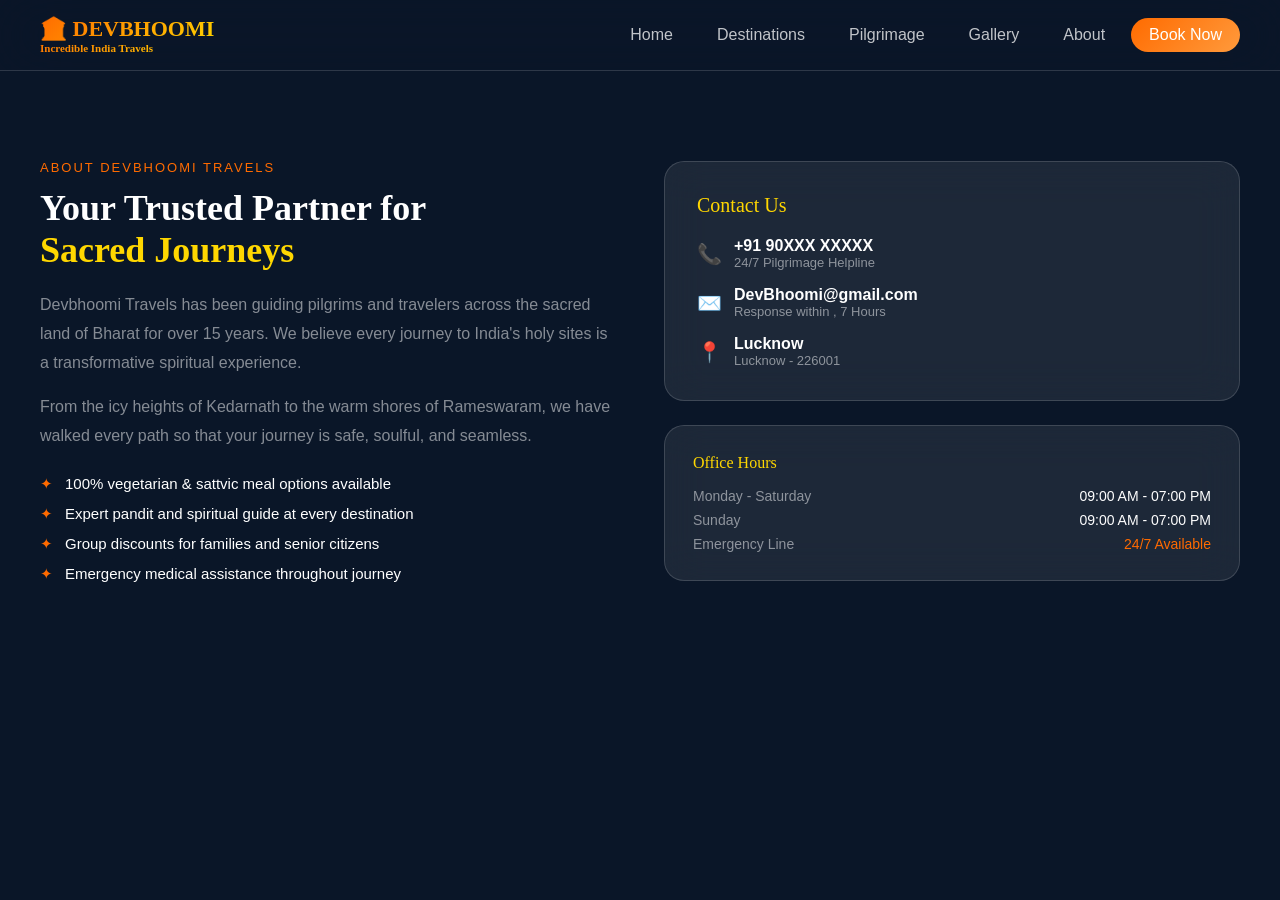
<file: about.html>
<!doctype html>
<html lang="en">
  <head>
    <meta charset="UTF-8" />
    <meta name="viewport" content="width=device-width, initial-scale=1.0" />
    <title>DevBhoomi | About</title>
    <link rel="stylesheet" href="style.css" />
    <script src="script.js"></script>
    <style>
      :root {
        --saffron: #ff6b00;
        --gold: #ffd700;
        --deep-blue: #0a1628;
        --glass: rgba(255, 255, 255, 0.08);
        --glass-border: rgba(255, 255, 255, 0.15);
        --text-primary: #ffffff;
        --text-muted: rgba(255, 255, 255, 0.5);
      }

      * {
        margin: 0;
        padding: 0;
        box-sizing: border-box;
      }

      body {
        font-family: "Nunito", sans-serif;
        background: var(--deep-blue);
        color: var(--text-primary);
      }

      .page {
        display: none;
        padding-top: 80px;
      }

      .page.active {
        display: block;
      }

      .section {
        padding: 80px 40px;
      }

      .glass {
        background: var(--glass);
        backdrop-filter: blur(20px);
        border: 1px solid var(--glass-border);
        border-radius: 20px;
      }

      .about-grid {
        display: grid;
        grid-template-columns: 1fr 1fr;
        gap: 48px;
        align-items: center;
      }

      .about-text h2 {
        font-family: "Cinzel", serif;
        font-size: 36px;
        margin-bottom: 20px;
      }

      .about-text p {
        color: var(--text-muted);
        line-height: 1.8;
        margin-bottom: 16px;
      }

      .feature-list {
        list-style: none;
        display: flex;
        flex-direction: column;
        gap: 12px;
        margin-top: 24px;
      }

      .feature-list li {
        display: flex;
        align-items: center;
        gap: 12px;
        font-size: 15px;
      }

      .feature-list li::before {
        content: "✦";
        color: var(--saffron);
      }

      @media (max-width: 768px) {
        .section {
          padding: 60px 20px;
        }

        .about-grid {
          grid-template-columns: 1fr;
        }
      }
    </style>
  </head>
  <body>
    <nav>
      <div class="nav-logo" onclick="showPage('home')">
        🏛️ DEVBHOOMI
        <span>Incredible India Travels</span>
      </div>
      <div class="nav-links">
        <a href="index.html" class="nav-btn"> Home </a>
        <a href="destination.html" class="nav-btn"> Destinations </a>
        <a href="pilgrimage.html" class="nav-btn"> Pilgrimage </a>
        <a href="gallery.html" class="nav-btn"> Gallery </a>
        <a href="about.html" class="nav-btn"> About </a>
        <a href="form.html" class="nav-btn cta"> Book Now </a>
      </div>
    </nav>

    <div id="page-about" class="page active">
      <div class="section">
        <div class="about-grid">
          <div class="about-text">
            <div
              style="
                color: var(--saffron);
                font-size: 13px;
                letter-spacing: 2px;
                margin-bottom: 12px;
              "
            >
              ABOUT DEVBHOOMI TRAVELS
            </div>
            <h2
              style="
                font-family: &quot;Cinzel&quot;, serif;
                font-size: 36px;
                margin-bottom: 20px;
                color: white;
              "
            >
              Your Trusted Partner for<br /><span style="color: var(--gold)"
                >Sacred Journeys</span
              >
            </h2>
            <p
              style="
                color: var(--text-muted);
                line-height: 1.8;
                margin-bottom: 16px;
              "
            >
              Devbhoomi Travels has been guiding pilgrims and travelers across
              the sacred land of Bharat for over 15 years. We believe every
              journey to India's holy sites is a transformative spiritual
              experience.
            </p>
            <p
              style="
                color: var(--text-muted);
                line-height: 1.8;
                margin-bottom: 16px;
              "
            >
              From the icy heights of Kedarnath to the warm shores of
              Rameswaram, we have walked every path so that your journey is
              safe, soulful, and seamless.
            </p>
            <ul class="feature-list">
              <li>100% vegetarian & sattvic meal options available</li>
              <li>Expert pandit and spiritual guide at every destination</li>
              <li>Group discounts for families and senior citizens</li>
              <li>Emergency medical assistance throughout journey</li>
            </ul>
          </div>
          <div>
            <div class="glass" style="padding: 32px; margin-bottom: 24px">
              <div
                style="
                  font-family: &quot;Cinzel&quot;, serif;
                  font-size: 20px;
                  margin-bottom: 20px;
                  color: var(--gold);
                "
              >
                Contact Us
              </div>
              <div style="display: flex; flex-direction: column; gap: 16px">
                <div style="display: flex; gap: 12px; align-items: center">
                  <span style="font-size: 20px">📞</span>
                  <div>
                    <div style="font-weight: 600">+91 90XXX XXXXX</div>
                    <div style="font-size: 13px; color: var(--text-muted)">
                      24/7 Pilgrimage Helpline
                    </div>
                  </div>
                </div>
                <div style="display: flex; gap: 12px; align-items: center">
                  <span style="font-size: 20px">✉️</span>
                  <div>
                    <div style="font-weight: 600">DevBhoomi@gmail.com</div>
                    <div style="font-size: 13px; color: var(--text-muted)">
                      Response within , 7 Hours
                    </div>
                  </div>
                </div>
                <div style="display: flex; gap: 12px; align-items: center">
                  <span style="font-size: 20px">📍</span>
                  <div>
                    <div style="font-weight: 600">Lucknow</div>
                    <div style="font-size: 13px; color: var(--text-muted)">
                      Lucknow - 226001
                    </div>
                  </div>
                </div>
              </div>
            </div>
            <div class="glass" style="padding: 28px">
              <div
                style="
                  font-family: &quot;Cinzel&quot;, serif;
                  font-size: 16px;
                  margin-bottom: 16px;
                  color: var(--gold);
                "
              >
                Office Hours
              </div>
              <div
                style="
                  display: flex;
                  flex-direction: column;
                  gap: 8px;
                  font-size: 14px;
                  color: var(--text-muted);
                "
              >
                <div style="display: flex; justify-content: space-between">
                  <span>Monday - Saturday</span
                  ><span style="color: white">09:00 AM - 07:00 PM</span>
                </div>
                <div style="display: flex; justify-content: space-between">
                  <span>Sunday</span
                  ><span style="color: white">09:00 AM - 07:00 PM</span>
                </div>
                <div style="display: flex; justify-content: space-between">
                  <span>Emergency Line</span
                  ><span style="color: var(--saffron)">24/7 Available</span>
                </div>
              </div>
            </div>
          </div>
        </div>
      </div>
    </div>
  </body>
</html>
</file>
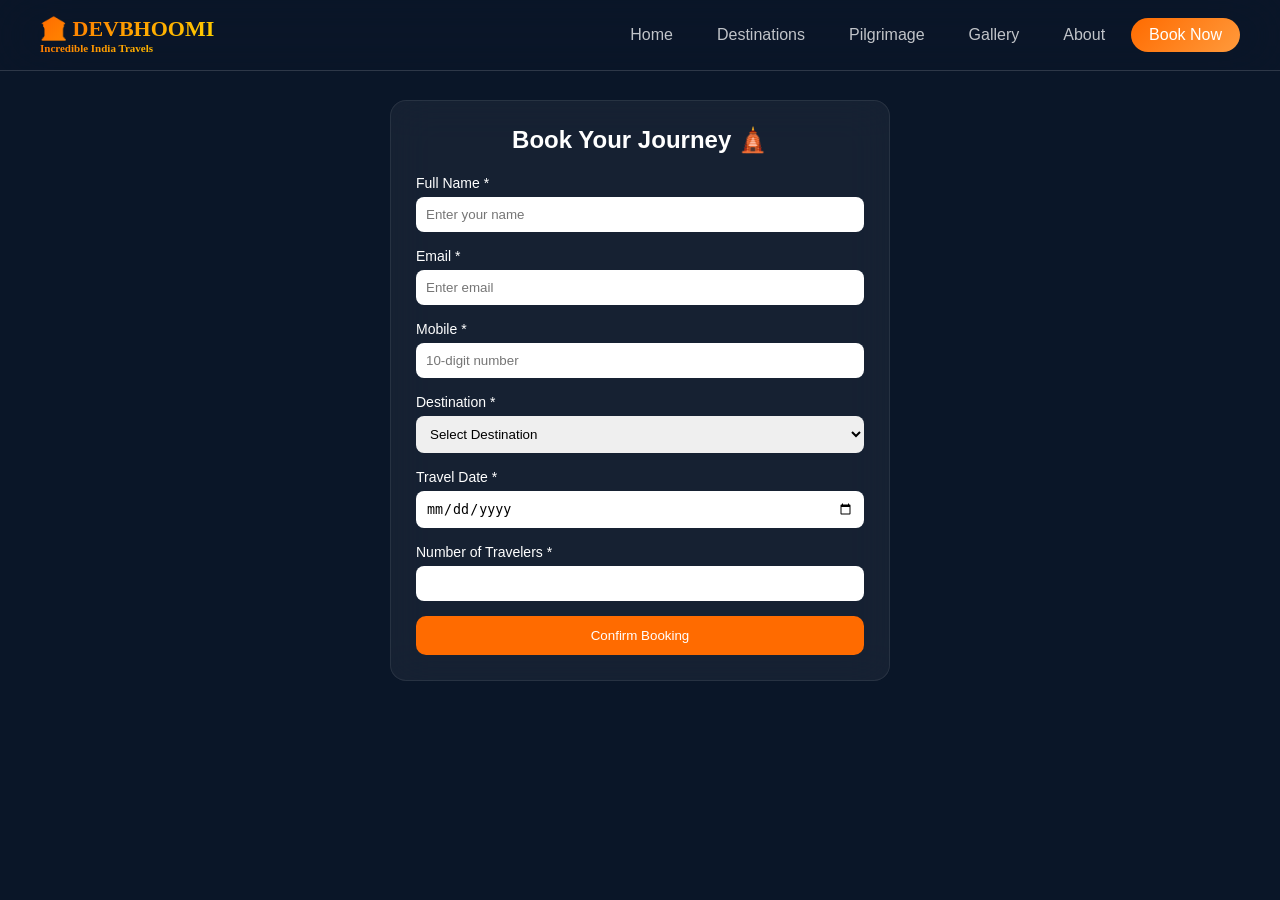
<file: form.html>
<!doctype html>
<html lang="en">

<head>
  <meta charset="UTF-8" />
  <meta name="viewport" content="width=device-width, initial-scale=1.0" />
  <title>DevBhoomi | Booking Form</title>
  <style>
    .booking-box {
      max-width: 500px;
      margin: 100px auto;
      padding: 25px;
      border-radius: 16px;
      background: rgba(255, 255, 255, 0.05);
      backdrop-filter: blur(20px);
      border: 1px solid rgba(255, 255, 255, 0.08);
    }

    .booking-box h2 {
      text-align: center;
      margin-bottom: 20px;
    }

    .input-group {
      margin-bottom: 15px;
    }

    label {
      font-size: 14px;
    }

    input,
    select {
      width: 100%;
      padding: 10px;
      border-radius: 8px;
      border: none;
      margin-top: 5px;
    }

    button {
      width: 100%;
      padding: 12px;
      background: #ff6b00;
      color: white;
      border: none;
      border-radius: 10px;
      cursor: pointer;
    }

    button:hover {
      background: #ff8533;
    }

    .error {
      color: red;
      font-size: 12px;
    }

    
    .success-box {
      position: fixed;
      inset: 0;
      display: flex;
      align-items: center;
      justify-content: center;
      background: rgba(0, 0, 0, 0.6);
      backdrop-filter: blur(8px);
      z-index: 2000;

      opacity: 0;
      pointer-events: none;
      transition: 0.3s;
    }

    .success-box.show {
      opacity: 1;
      pointer-events: all;
    }

    
    .ticket {
      width: 380px;
      padding: 24px;
      border-radius: 20px;
      background: linear-gradient(145deg, #0a1628, #0d2137);
      border: 1px solid rgba(255, 255, 255, 0.08);
      box-shadow: 0 25px 80px rgba(0, 0, 0, 0.6);
      color: white;
    }

    
    .ticket-header {
      text-align: center;
      margin-bottom: 20px;
    }

    .ticket-header h2 {
      font-size: 22px;
      margin-bottom: 6px;
    }

    .booking-id {
      font-size: 14px;
      color: #ff6b00;
      font-weight: 600;
    }

    
    .ticket-body {
      display: flex;
      flex-direction: column;
      gap: 10px;
    }

    .ticket-body .row {
      display: flex;
      justify-content: space-between;
      align-items: center;
      font-size: 14px;
      padding: 6px 0;
      border-bottom: 1px dashed rgba(255, 255, 255, 0.08);
    }

    .ticket-body .row span:first-child {
      color: rgba(255, 255, 255, 0.7);
    }

    
    .ticket-body hr {
      margin: 12px 0;
      border: none;
      border-top: 1px solid rgba(255, 255, 255, 0.15);
    }

    
    .ticket-footer {
      margin-top: 16px;
      padding-top: 10px;
      border-top: 2px solid rgba(255, 255, 255, 0.1);
      display: flex;
      justify-content: space-between;
      font-size: 18px;
      font-weight: 700;
    }

    
    .total-price {
      color: #ffd700;
      font-size: 20px;
    }

    
    .ticket button {
      width: 100%;
      margin-top: 18px;
      padding: 12px;
      border-radius: 12px;
      background: linear-gradient(135deg, #ff6b00, #ff8533);
      border: none;
      color: white;
      font-size: 15px;
      font-weight: 600;
      cursor: pointer;
      transition: 0.3s;
    }

    .ticket button:hover {
      transform: translateY(-2px);
      box-shadow: 0 8px 25px rgba(255, 107, 0, 0.4);
    }
  </style>
  <link rel="stylesheet" href="style.css" />

<body>
  <nav>
  <div class="nav-logo" onclick="showPage('home')">
    🏛️ DEVBHOOMI
    <span>Incredible India Travels</span>
  </div>
  <div class="nav-links">
    <a href="index.html" class="nav-btn"> Home </a>
    <a href="destination.html" class="nav-btn"> Destinations </a>  
    <a href="pilgrimage.html" class="nav-btn"> Pilgrimage </a>
    <a href="gallery.html" class="nav-btn"> Gallery </a>
    <a href="about.html" class="nav-btn"> About </a>
    <a href="form.html" class="nav-btn cta"> Book Now </a>
  </div>
</nav>
  <div class="booking-box">
    <h2>Book Your Journey 🛕</h2>

    <form id="bookingForm" onsubmit="event.preventDefault(); validateForm();">
      <div class="input-group">
        <label>Full Name *</label>
        <input type="text" id="name" placeholder="Enter your name" />
        <small class="error" id="err-name"></small>
      </div>

      <div class="input-group">
        <label>Email *</label>
        <input type="email" id="email" placeholder="Enter email" />
        <small class="error" id="err-email"></small>
      </div>

      <div class="input-group">
        <label>Mobile *</label>
        <input type="text" id="mobile" placeholder="10-digit number" maxlength="10"/>
        <small class="error" id="err-mobile"></small>
      </div>

      <div class="input-group">
        <label>Destination *</label>
        <select id="destination">
          <option value="">Select Destination</option>

          <option>Varanasi - Spiritual capital, Ganga Aarti - ₹8500</option>

          <option>Kedarnath - Jyotirlinga in Himalayas - ₹15000</option>

          <option>Vrindavan - Land of Radha Krishna - ₹7000</option>

          <option>Haridwar - Ganga Aarti at Har Ki Pauri - ₹8000</option>

          <option>Rishikesh - Yoga capital & retreats - ₹9000</option>

          <option>Ayodhya - Birthplace of Lord Ram - ₹8500</option>

          <option>
            Tirupati Balaji - Richest temple of Lord Venkateswara - ₹10000
          </option>

          <option>Rameshwaram - Jyotirlinga of Lord Shiva - ₹11000</option>

          <option>Somnath - First Jyotirlinga - ₹10200</option>

          <option>Dwarka - Kingdom of Lord Krishna - ₹11500</option>

          <option>Badrinath - Char Dham of Lord Vishnu - ₹14000</option>

          <option>Vaishno Devi - Holy cave temple - ₹9500</option>
        </select>
        <small class="error" id="err-dest"></small>
      </div>

      <div class="input-group">
        <label>Travel Date *</label>
        <input type="date" id="date" required min="2026-04-11" />
        <small class="error" id="err-date"></small>
      </div>

      <div class="input-group">
        <label>Number of Travelers *</label>
        <input type="number" id="people" min="1" max="50" />
        <small class="error" id="err-people"></small>
      </div>

      <button type="submit">Confirm Booking</button>
    </form>

    <div id="successBox" class="success-box">
      <div class="ticket">

        <div class="ticket-header">
          <h2>🎉 Booking Confirmed</h2>
          <div class="booking-id">#<span id="bookingId"></span></div>
        </div>

        <div class="ticket-body">
          <div class="row"><span>👤 Name</span><span id="s-name"></span></div>
          <div class="row"><span>📧 Email</span><span id="s-email"></span></div>
          <div class="row"><span>📱 Mobile</span><span id="s-mobile"></span></div>
          <div class="row"><span>📍 Destination</span><span id="s-dest"></span></div>
          <div class="row"><span>📅 Date</span><span id="s-date"></span></div>
          <div class="row"><span>👥 Travelers</span><span id="s-people"></span></div>
          <div class="row"><span>💰 Price / Person</span><span id="s-price"></span></div>

          <hr>

          <div class="row"><span>Subtotal</span><span id="s-subtotal"></span></div>
          <div class="row"><span>GST (7%)</span><span id="s-gst"></span></div>
        </div>

        <div class="ticket-footer">
          <div>Total</div>
          <div class="total-price" id="s-total"></div>
        </div>

        <button onclick="closeBox()">Close</button>

      </div>
    </div>
  </div>
</body>
<script src="script.js"></script>

</html>
</file>
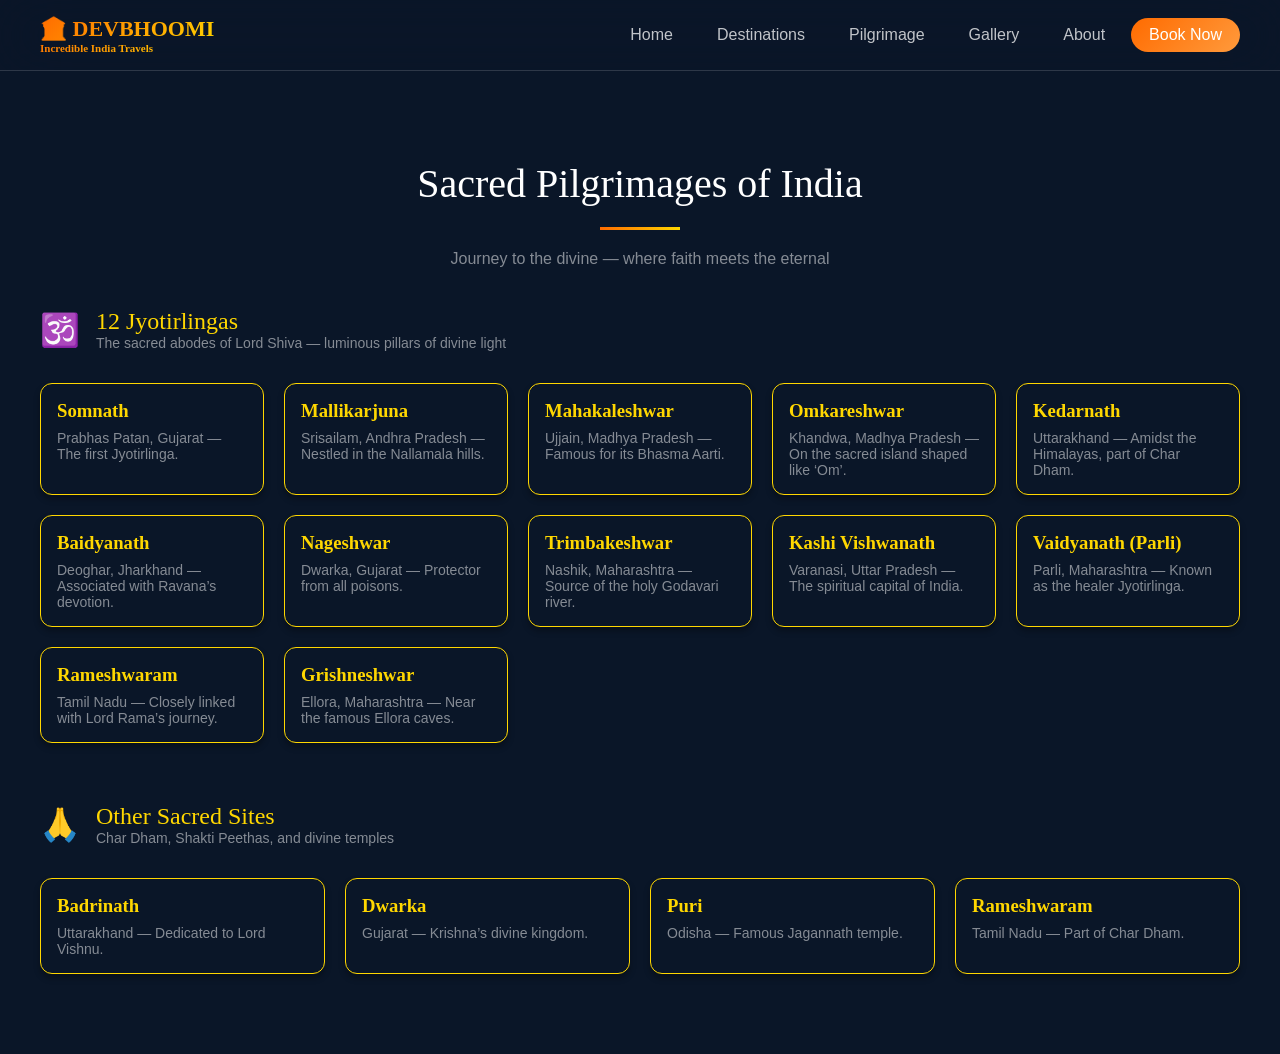
<file: pilgrimage.html>
<!doctype html>
<html lang="en">
  <head>
    <meta charset="UTF-8" />
    <meta name="viewport" content="width=device-width, initial-scale=1.0" />
    <title>DevBhoomi | Pilgrimage</title>
    <link rel="stylesheet" href="style.css" />
    <script src="script.js"></script>
  </head>
  <body>
    <nav>
      <div class="nav-logo" onclick="showPage('home')">
        🏛️ DEVBHOOMI
        <span>Incredible India Travels</span>
      </div>
      <div class="nav-links">
        <a href="index.html" class="nav-btn"> Home </a>
        <a href="destination.html" class="nav-btn"> Destinations </a>
        <a href="pilgrimage.html" class="nav-btn"> Pilgrimage </a>
        <a href="gallery.html" class="nav-btn"> Gallery </a>
        <a href="about.html" class="nav-btn"> About </a>
        <a href="form.html" class="nav-btn cta"> Book Now </a>
      </div>
    </nav>

    <div id="page-pilgrimage" class="page active">
      <div class="section">
        <div class="section-title">Sacred Pilgrimages of India</div>
        <div class="divider"></div>
        <div class="section-sub">
          Journey to the divine — where faith meets the eternal
        </div>

        <!-- Jyotirlingas Section -->
        <div style="margin-bottom: 60px">
          <div style="display: flex; align-items: center; gap: 16px; margin-bottom: 32px;">
            <div style="font-size: 32px">🕉️</div>
            <div>
              <div style="font-family: 'Cinzel', serif; font-size: 24px; color: var(--gold);">
                12 Jyotirlingas
              </div>
              <div style="color: var(--text-muted); font-size: 14px">
                The sacred abodes of Lord Shiva — luminous pillars of divine light
              </div>
            </div>
          </div>

          <div class="jyotirlinga-grid">
            <div class="jyotirlinga-box"><h3>Somnath</h3><p>Prabhas Patan, Gujarat — The first Jyotirlinga.</p></div>
            <div class="jyotirlinga-box"><h3>Mallikarjuna</h3><p>Srisailam, Andhra Pradesh — Nestled in the Nallamala hills.</p></div>
            <div class="jyotirlinga-box"><h3>Mahakaleshwar</h3><p>Ujjain, Madhya Pradesh — Famous for its Bhasma Aarti.</p></div>
            <div class="jyotirlinga-box"><h3>Omkareshwar</h3><p>Khandwa, Madhya Pradesh — On the sacred island shaped like ‘Om’.</p></div>
            <div class="jyotirlinga-box"><h3>Kedarnath</h3><p>Uttarakhand — Amidst the Himalayas, part of Char Dham.</p></div>
            <div class="jyotirlinga-box"><h3>Baidyanath</h3><p>Deoghar, Jharkhand — Associated with Ravana’s devotion.</p></div>
            <div class="jyotirlinga-box"><h3>Nageshwar</h3><p>Dwarka, Gujarat — Protector from all poisons.</p></div>
            <div class="jyotirlinga-box"><h3>Trimbakeshwar</h3><p>Nashik, Maharashtra — Source of the holy Godavari river.</p></div>
            <div class="jyotirlinga-box"><h3>Kashi Vishwanath</h3><p>Varanasi, Uttar Pradesh — The spiritual capital of India.</p></div>
            <div class="jyotirlinga-box"><h3>Vaidyanath (Parli)</h3><p>Parli, Maharashtra — Known as the healer Jyotirlinga.</p></div>
            <div class="jyotirlinga-box"><h3>Rameshwaram</h3><p>Tamil Nadu — Closely linked with Lord Rama’s journey.</p></div>
            <div class="jyotirlinga-box"><h3>Grishneshwar</h3><p>Ellora, Maharashtra — Near the famous Ellora caves.</p></div>
          </div>
        </div>

        <!-- Other Sacred Sites Section -->
        <div>
          <div style="display: flex; align-items: center; gap: 16px; margin-bottom: 32px;">
            <div style="font-size: 32px">🙏</div>
            <div>
              <div style="font-family: 'Cinzel', serif; font-size: 24px; color: var(--gold);">
                Other Sacred Sites
              </div>
              <div style="color: var(--text-muted); font-size: 14px">
                Char Dham, Shakti Peethas, and divine temples
              </div>
            </div>
          </div>
          <div class="jyotirlinga-grid" id="otherPilgrimageGrid">
            <div class="jyotirlinga-box"><h3>Badrinath</h3><p>Uttarakhand — Dedicated to Lord Vishnu.</p></div>
            <div class="jyotirlinga-box"><h3>Dwarka</h3><p>Gujarat — Krishna’s divine kingdom.</p></div>
            <div class="jyotirlinga-box"><h3>Puri</h3><p>Odisha — Famous Jagannath temple.</p></div>
            <div class="jyotirlinga-box"><h3>Rameshwaram</h3><p>Tamil Nadu — Part of Char Dham.</p></div>
          </div>
        </div>
      </div>
    </div>
  </body>
</html>
</file>
<file: style.css>
:root {
  --saffron: #ff6b00;
  --saffron-light: #ff9a3c;
  --gold: #ffd700;
  --deep-blue: #0a1628;
  --glass: rgba(255, 255, 255, 0.08);
  --glass-border: rgba(255, 255, 255, 0.15);
  --glass-hover: rgba(255, 255, 255, 0.14);
  --text-primary: #ffffff;
  --text-secondary: rgba(255, 255, 255, 0.75);
  --text-muted: rgba(255, 255, 255, 0.5);
  --card-bg: rgba(10, 22, 40, 0.6);
}

* {
  margin: 0;
  padding: 0;
  box-sizing: border-box;
}

body {
  font-family: "Nunito", sans-serif;
  background: var(--deep-blue);
  color: var(--text-primary);
  overflow-x: hidden;
}


nav {
  position: fixed;
  top: 0;
  width: 100%;
  padding: 16px 40px;
  display: flex;
  justify-content: space-between;
  align-items: center;
  background: rgba(10, 22, 40, 0.7);
  backdrop-filter: blur(30px);
  border-bottom: 1px solid var(--glass-border);
  z-index: 1000;
}

.nav-logo {
  font-family: "Cinzel", serif;
  font-size: 22px;
  font-weight: 700;
  background: linear-gradient(135deg, var(--saffron), var(--gold));
  -webkit-background-clip: text;
  -webkit-text-fill-color: transparent;
  cursor: pointer;
}

.nav-logo span {
  display: block;
  font-size: 11px;
  color: var(--text-secondary);
}

.nav-links {
  display: flex;
  gap: 8px;
}

.nav-btn {
  padding: 8px 18px;
  border-radius: 50px;
  color: var(--text-secondary);
  text-decoration: none;
  transition: 0.3s;
}

.nav-btn:hover {
  background: var(--glass);
  color: white;
}

.nav-btn.cta {
  background: linear-gradient(135deg, var(--saffron), var(--saffron-light));
  color: white;
}


.page {
  display: none;
  padding-top: 80px;
}

.page.active {
  display: block;
}


.hero {
  height: calc(100vh - 80px);
  display: flex;
  align-items: center;
  justify-content: center;
  text-align: center;
  position: relative;
}

.hero-bg {
  position: absolute;
  inset: 0;
  background: url("Assets/Destination/bg.jpg") center/cover;
  filter: brightness(0.6);
}

.hero-content {
  position: relative;
  z-index: 2;
  max-width: 800px;
}

.hero-badge {
  padding: 6px 20px;
  background: var(--glass);
  border-radius: 50px;
  color: var(--gold);
  margin-bottom: 20px;
}

.hero h1 {
  font-family: "Cinzel", serif;
  font-size: 60px;
  margin-bottom: 20px;
}

.hero p {
  font-size: 18px;
  color: var(--text-secondary);
  margin-bottom: 30px;
}

.hero-btns {
  display: flex;
  gap: 16px;
  justify-content: center;
}

.btn-primary {
  padding: 14px 30px;
  background: linear-gradient(135deg, var(--saffron), var(--saffron-light));
  color: white;
  border-radius: 50px;
  text-decoration: none;
}

.btn-secondary {
  padding: 14px 30px;
  background: var(--glass);
  border: 1px solid var(--glass-border);
  border-radius: 50px;
  text-decoration: none;
  color: white;
}


.stats-bar {
  display: grid;
  grid-template-columns: repeat(4, 1fr);
  margin: 0 40px;
  border-radius: 20px;
  overflow: hidden;
  border: 1px solid var(--glass-border);
}

.stat-item {
  padding: 20px;
  text-align: center;
  background: var(--card-bg);
}

.stat-num {
  font-size: 24px;
  color: var(--saffron);
}

.stat-label {
  font-size: 12px;
  color: var(--text-muted);
}


.section {
  padding: 80px 40px;
}

.section-title {
  text-align: center;
  font-family: "Cinzel", serif;
  font-size: 40px;
}

.section-sub {
  text-align: center;
  color: var(--text-muted);
  margin-bottom: 40px;
}

.divider {
  width: 80px;
  height: 3px;
  background: linear-gradient(90deg, var(--saffron), var(--gold));
  margin: 20px auto;
}


.cards-grid {
  display: grid;
  grid-template-columns: repeat(auto-fill, minmax(300px, 1fr));
  gap: 24px;
}

.dest-card {
  background: var(--card-bg);
  border-radius: 20px;
  overflow: hidden;
  transition: 0.3s;
}

.dest-card:hover {
  transform: translateY(-5px);
}

.dest-img {
  height: 200px;
  background-size: cover;
}

.dest-info {
  padding: 20px;
}

.dest-name {
  font-size: 18px;
}

.dest-state {
  font-size: 12px;
  color: var(--saffron-light);
}

.dest-desc {
  font-size: 14px;
  color: var(--text-muted);
}

/* === Jyotirlinga Grid Styles === */
.jyotirlinga-grid {
  display: grid;
  grid-template-columns: repeat(auto-fit, minmax(220px, 1fr));
  gap: 20px;
}

.jyotirlinga-box {
  background: var(--card-bg);
  border: 1px solid var(--gold);
  border-radius: 12px;
  padding: 16px;
  box-shadow: 0 4px 6px rgba(0,0,0,0.3);
  transition: transform 0.2s ease, box-shadow 0.2s ease;
}

.jyotirlinga-box:hover {
  transform: translateY(-5px);
  box-shadow: 0 8px 20px rgba(255, 215, 0, 0.3);
}

.jyotirlinga-box h3 {
  font-family: "Cinzel", serif;
  color: var(--gold);
  margin-bottom: 8px;
}

.jyotirlinga-box p {
  font-size: 14px;
  color: var(--text-muted);
}

@media (max-width: 768px) {
  .nav-links .nav-btn:not(.cta) {
    display: none;
  }

  .stats-bar {
    grid-template-columns: repeat(2, 1fr);
  }

  .section {
    padding: 60px 20px;
  }
}


@keyframes floatOrb {
  0%, 100% {
    transform: translateY(0) scale(1);
  }
  50% {
    transform: translateY(-40px) scale(1.1);
  }
}

.orb {
  position: absolute;
  border-radius: 50%;
  filter: blur(80px);
  opacity: 0.15;
  animation: floatOrb 12s ease-in-out infinite;
}

.orb1 { animation-delay: 0s; }
.orb2 { animation-delay: -4s; }
.orb3 { animation-delay: -8s; }



@keyframes slideUp {
  from {
    opacity: 0;
    transform: translateY(30px);
  }
  to {
    opacity: 1;
    transform: translateY(0);
  }
}

.hero h1 {
  animation: slideUp 0.8s ease both;
}

.hero p {
  animation: slideUp 0.8s 0.2s ease both;
}

.hero-btns {
  animation: slideUp 0.8s 0.4s ease both;
}

@keyframes pulse {
  0%, 100% {
    opacity: 1;
  }
  50% {
    opacity: 0.7;
  }
}

.hero-badge {
  animation: pulse 2s ease-in-out infinite;
}

@keyframes fadeInPage {
  from {
    opacity: 0;
    transform: translateY(20px);
  }
  to {
    opacity: 1;
    transform: translateY(0);
  }
}

.page.active {
  animation: fadeInPage 0.5s ease;
}

.nav-btn:hover,
.nav-btn.active {
  background: var(--glass);
  border-color: var(--glass-border);
  color: white;
}

.nav-btn.cta:hover {
  transform: scale(1.05);
  box-shadow: 0 0 20px rgba(255, 107, 0, 0.4);
}

.btn-primary:hover {
  transform: translateY(-3px);
  box-shadow: 0 10px 30px rgba(255, 107, 0, 0.4);
}

.btn-secondary:hover {
  background: var(--glass-hover);
  transform: translateY(-3px);
}

.glass:hover {
  background: var(--glass-hover);
}

.dest-card:hover {
  transform: translateY(-8px);
  box-shadow: 0 20px 60px rgba(0, 0, 0, 0.4);
  border-color: rgba(255, 107, 0, 0.3);
}

.stat-item:hover {
  background: var(--glass);
}

.book-btn:hover {
  transform: scale(1.05);
  box-shadow: 0 5px 15px rgba(255, 107, 0, 0.4);
}
</file>
